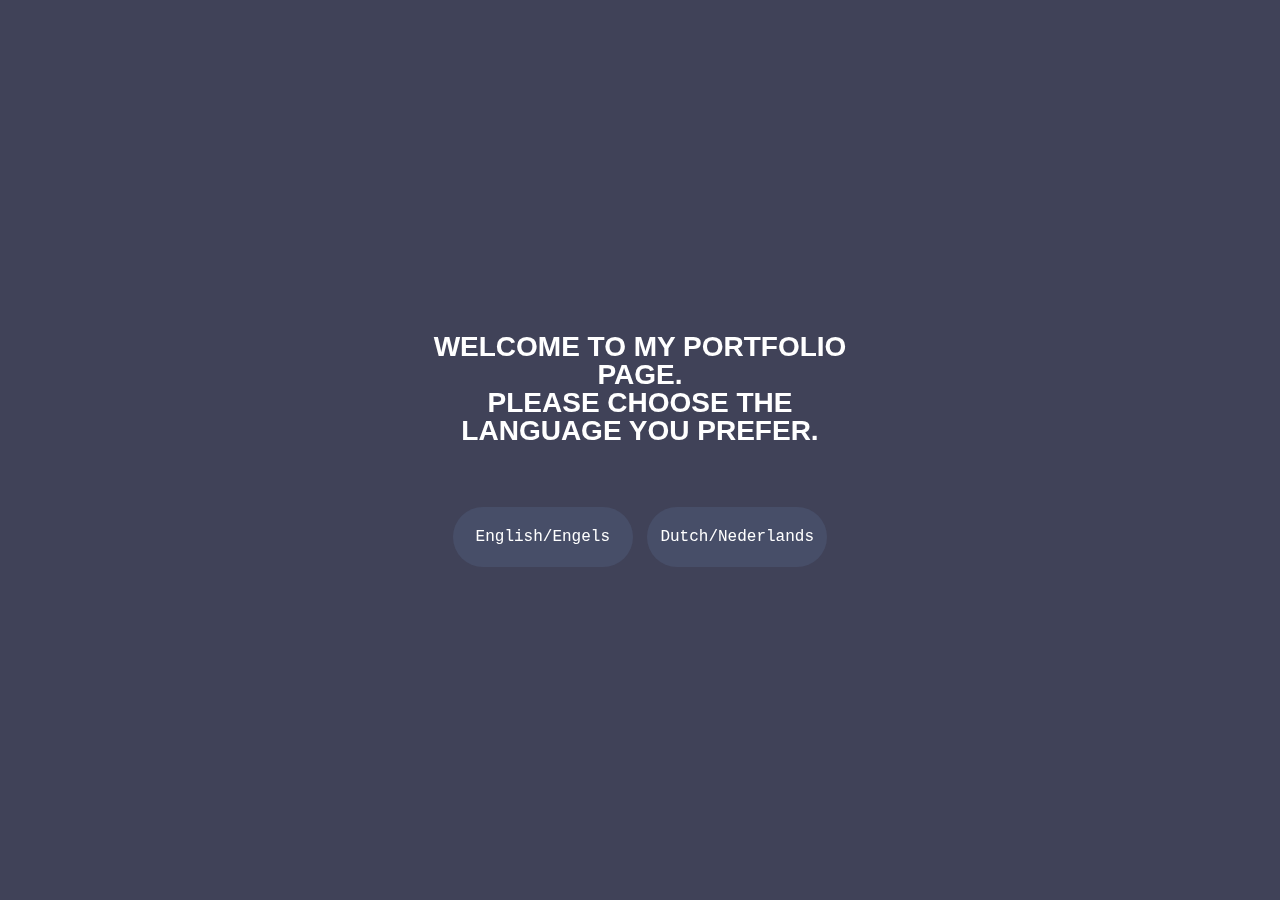
<file: index.html>
<!DOCTYPE html>
<html lang="en">
<head>
    <meta charset="UTF-8">
    <meta http-equiv="X-UA-Compatible" content="IE=edge">
    <meta name="viewport" content="width=device-width, initial-scale=1.0">
    <title>portfolio</title>
    <link rel="stylesheet" href="style.css">
    <link rel="stylesheet" href="./stylesheets/background.css">
    <link rel="stylesheet" href="./stylesheets/Background2.css">
</head>
<body id="scroll-page">

    <div class="container">
        <h1>
            Welcome to my portfolio page. <br>
            Please choose the language you prefer. <br>
        </h1>
        <div class="buttons">
            <a class="btn btnLeft" href="pages/englishAboutMe.html" onclick=chooseLanguage("english")>English/Engels</a>
            <a class="btn btnRight" href="pages/englishAboutMe.html" onclick=chooseLanguage("dutch")>Dutch/Nederlands</a>
        </div>
    </div>


    <section>
        <div></div>
        <div></div>
        <div></div>
        <div></div>
        <div></div>
        <div></div>
        <div></div>
        <div></div>
        <div></div>
        <div></div>
        <div></div>
        <div></div>
        <div></div>
        <div></div>
        <div></div>
        <div></div>
    </section>

    <script src="/scripts/EnglishOrDutch.js"></script>
</body>
</html>
</file>
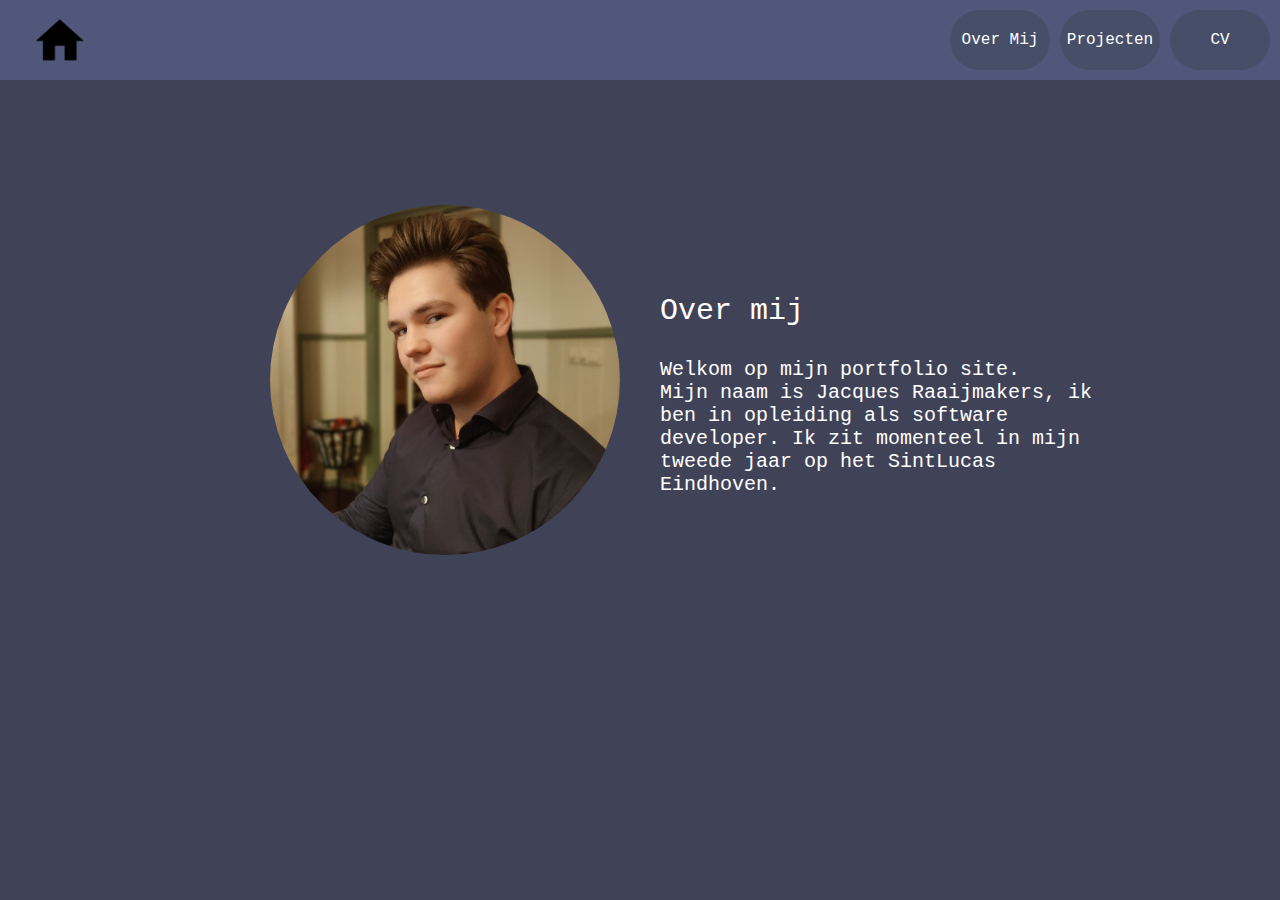
<file: pages/englishAboutMe.html>
<!DOCTYPE html>
<html lang="en">
<head>
    <meta charset="UTF-8">
    <meta http-equiv="X-UA-Compatible" content="IE=edge">
    <meta name="viewport" content="width=device-width, initial-scale=1.0">
    <title>portfolio</title>
    <link rel="stylesheet" href="../stylesheets/aboutMe.css">
    <link rel="stylesheet" href="../stylesheets/topBar.css">
</head>
<body onload="setAboutMeText(); setTopBarTextAboutMe(); changeFlag()">

    <div class="topbar">
        <div class="top-left">
            <a class="logoBtn topBtn" href="../index.html">
                <div class="home"></div>
            </a>
            <a class="logoBtn topBtn" onclick="changeLanguage()" href="">
                <div id="flag"></div>
            </a>
        </div>
        <div class="top-right" id="topBarContentAboutMe"></div>
    </div>

    <div class="contentBox">
        <div class="pfp">
            <img class="picture" src="../images/SquarePictureOfMe.jpg" alt="image" width="350px">
        </div>
        <div class="content" id="aboutMeContent"></div>
    </div>

    <script src="/scripts/EnglishOrDutch.js"></script>
</body>
</html>
</file>
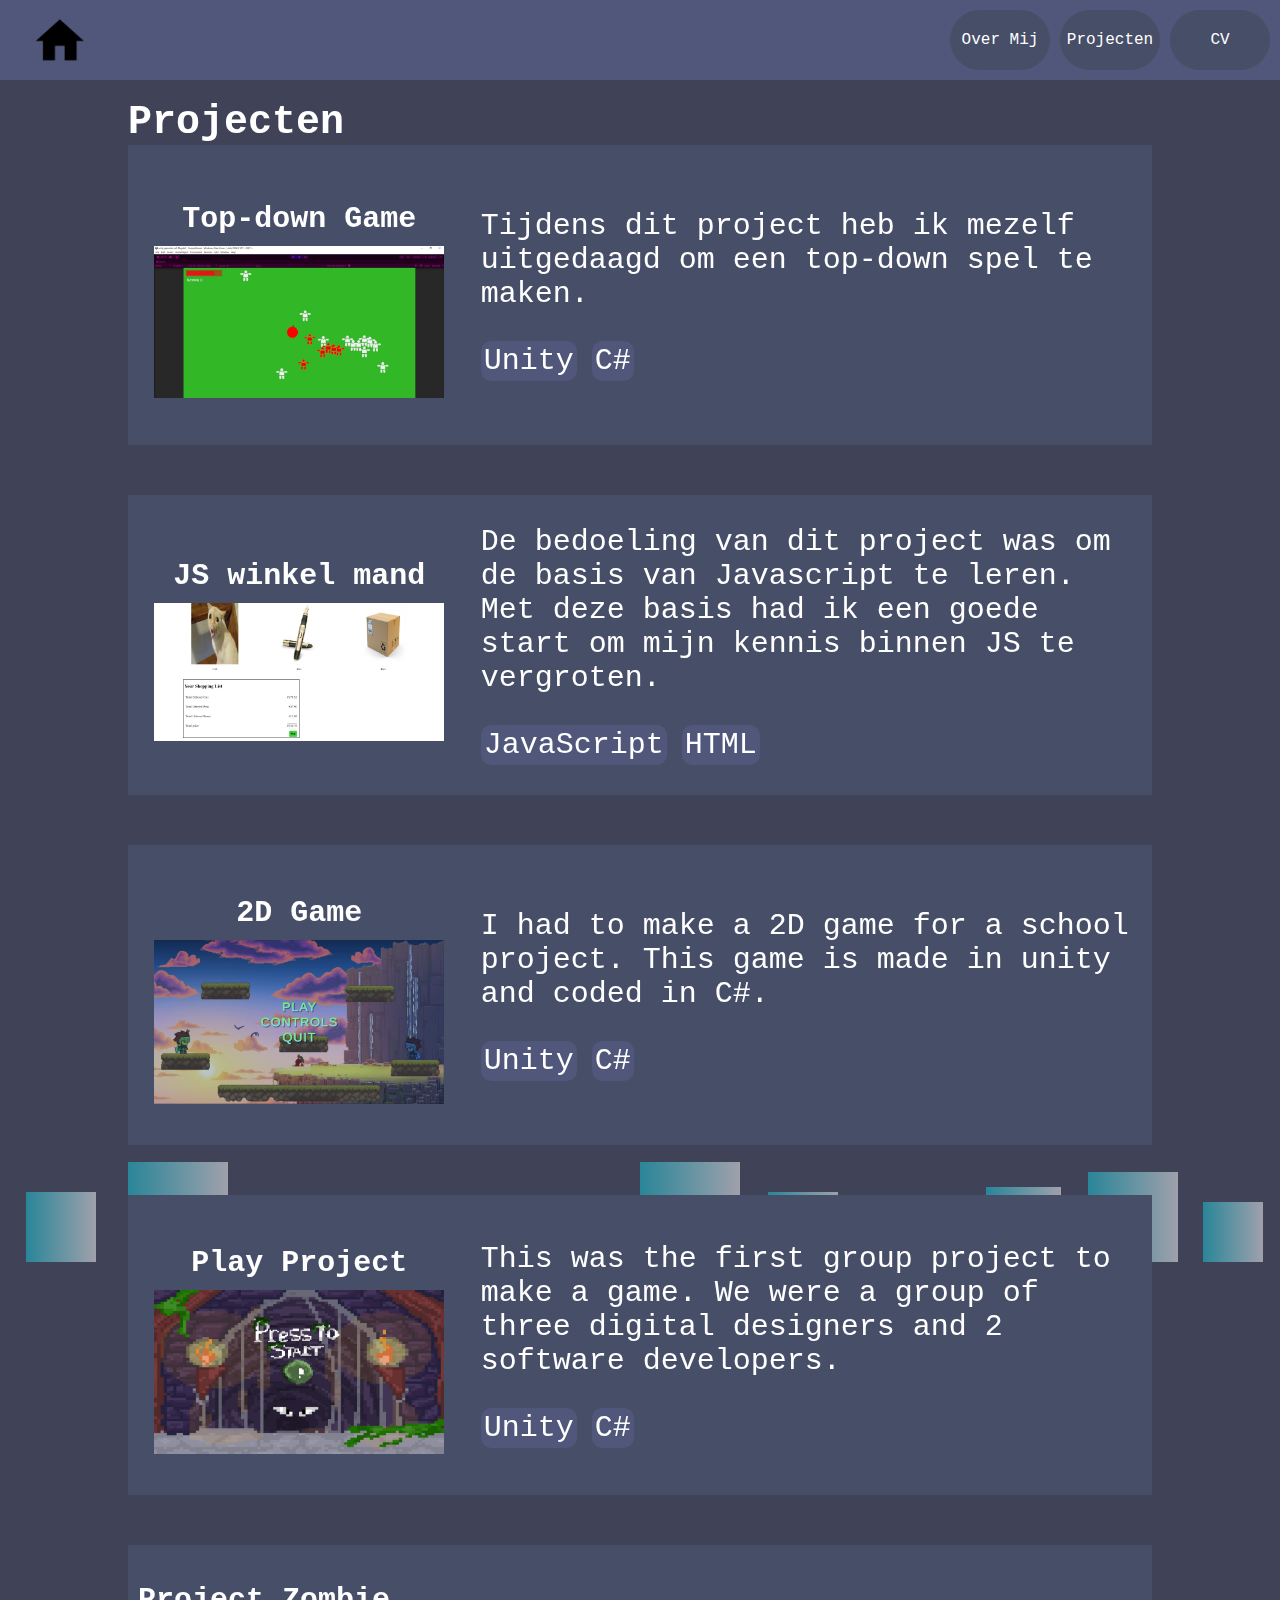
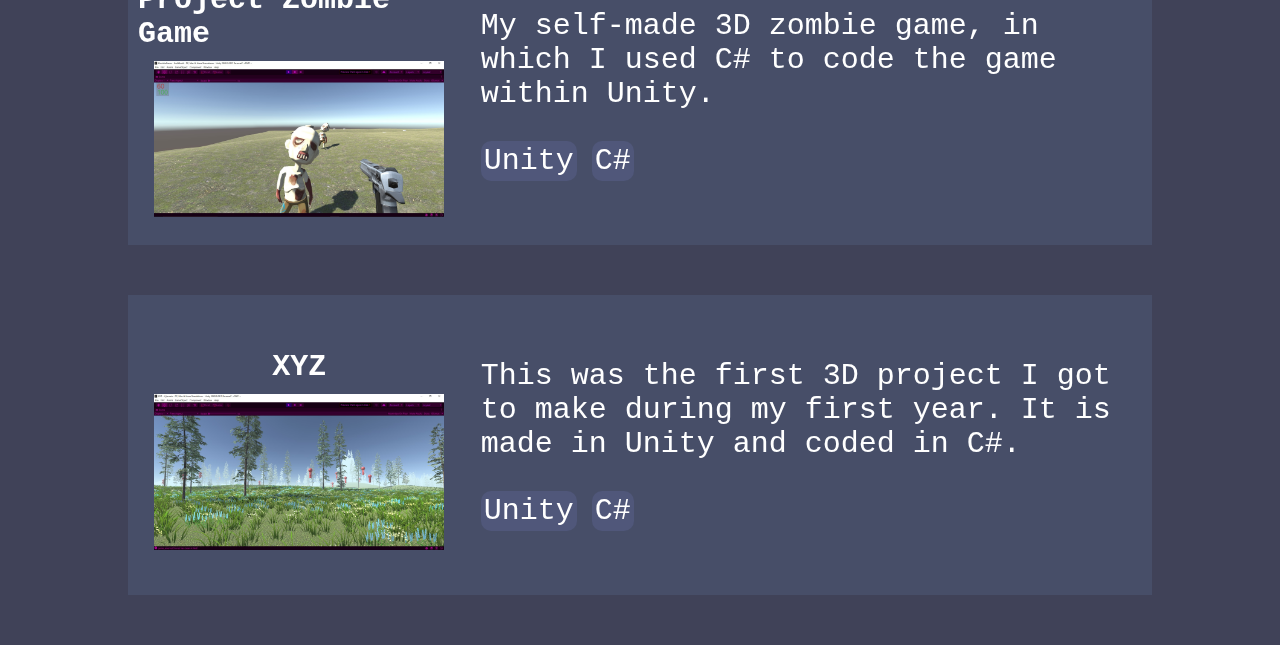
<file: pages/englishProjects.html>
<!DOCTYPE html>
<html lang="en">
	<head>
		<meta charset="UTF-8" />
		<meta http-equiv="X-UA-Compatible" content="IE=edge" />
		<meta name="viewport" content="width=device-width, initial-scale=1.0" />
		<title>portfolio</title>
		<link rel="stylesheet" href="../stylesheets/projects.css" />
		<link rel="stylesheet" href="../stylesheets/background.css">
		<link rel="stylesheet" href="../stylesheets/topBar.css">
	</head>
	<body id="scroll-page" onload="setProjectText(); setTopBarTextProject(); changeFlag()">

		<ul class="floatingBoxes">
			<li></li>
			<li></li>
			<li></li>
			<li></li>
			<li></li>
			<li></li>
			<li></li>
			<li></li>
			<li></li>
			<li></li>
			<li></li>
			<li></li>
		</ul>

		<div class="topbar">
			<div class="top-left">
				<a class="logoBtn topBtn" href="../index.html">
					<div class="home"></div>
				</a>
				<a class="logoBtn topBtn" onclick="changeLanguage()" href="">
					<div id="flag"></div>
				</a>
			</div>
			<div class="top-right" id="topBarContentProjects"></div>
		</div>

		<main>
			<div class="content"></div>
		</main>

		<script src="/scripts/EnglishOrDutch.js"></script>
	</body>
</html>
</file>
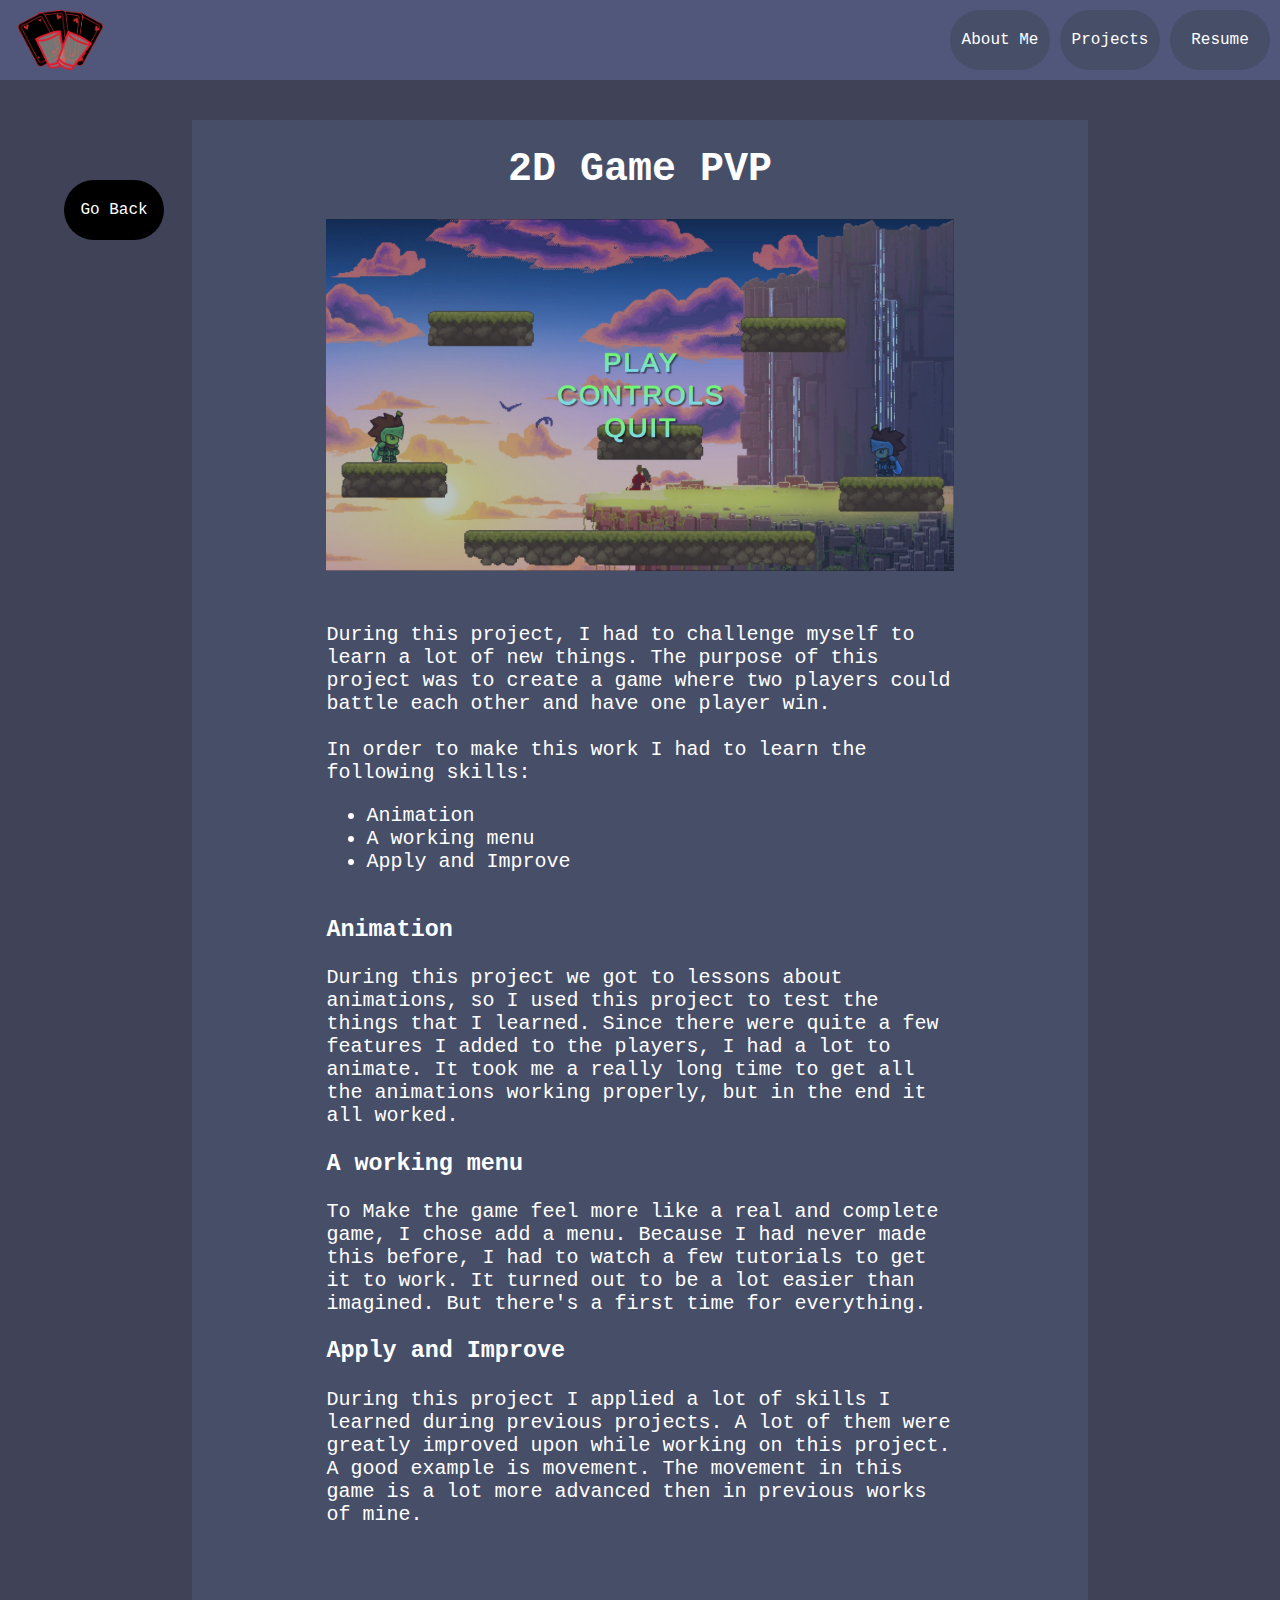
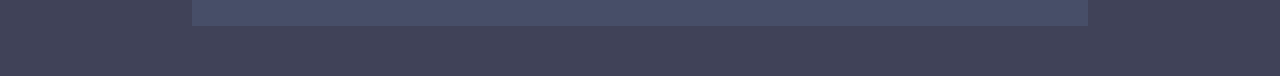
<file: pages/ProjectPages/2D_PVP_Game_English.html>
<!DOCTYPE html>
<html lang="en">
<head>
  <meta charset="UTF-8">
  <meta http-equiv="X-UA-Compatible" content="IE=edge">
  <meta name="viewport" content="width=device-width, initial-scale=1.0">
  <title>Zombie Game</title>
  <link rel="stylesheet" href="../../stylesheets/ProjectSetup.css"/>
</head>
<body>
<div class="topbar">
  <div class="top-left">
    <a class="logoBtn topBtn" href="../../index.html">
      <img src="../../images/logo.png" alt="logo"/>
    </a>
  </div>
  <div class="top-right">
    <a class="aboutMeBtn topBtn" href="../englishAboutMe.html"> About Me </a>
    <a class="projectsBtn topBtn" href="../englishProjects.html">
      Projects
    </a>
    <a class="resumeBtn topBtn" href="../../CV/CV Jacques Raaijmakers 2022.pdf" target="_blank"> Resume </a>
  </div>
</div>

<a href="../englishProjects.html">
  <div class="backButton">Go Back</div>
</a>

<main>
  <div class="content">
    <div>
      <h1>2D Game PVP</h1>
    </div>
    <div class="picture1">
      <img src="../../images/2DGame/2DGameMenu.jpg" alt="ZombieGame" width="100%">
    </div>

    <br><br>

    <div class="projects-explanation">
      During this project, I had to challenge myself to learn a lot of new things.
      The purpose of this project was to create a game where two players could battle
      each other and have one player win.
      <br>
      <br>
      In order to make this work I had to learn the following skills:

      <ul>
        <li>Animation</li>
        <li>A working menu</li>
        <li>Apply and Improve</li>
      </ul>

      <h3>Animation</h3>
      During this project we got to lessons about animations, so
      I used this project to test the things that I learned. Since
      there were quite a few features I added to the players, I had a
      lot to animate. It took me a really long time to get all the
      animations working properly, but in the end it all worked.

      <h3>A working menu</h3>
      To Make the game feel more like a real and complete game, I
      chose add a menu. Because I had never made this before, I had to
      watch a few tutorials to get it to work. It turned out to be
      a lot easier than imagined. But there's a first time for everything.

      <h3>Apply and Improve</h3>
      During this project I applied a lot of skills I learned during
      previous projects. A lot of them were greatly improved upon while
      working on this project. A good example is movement. The movement
      in this game is a lot more advanced then in previous works of mine.

      <br>
    </div>
  </div>
</main>

</body>
</html>
</file>
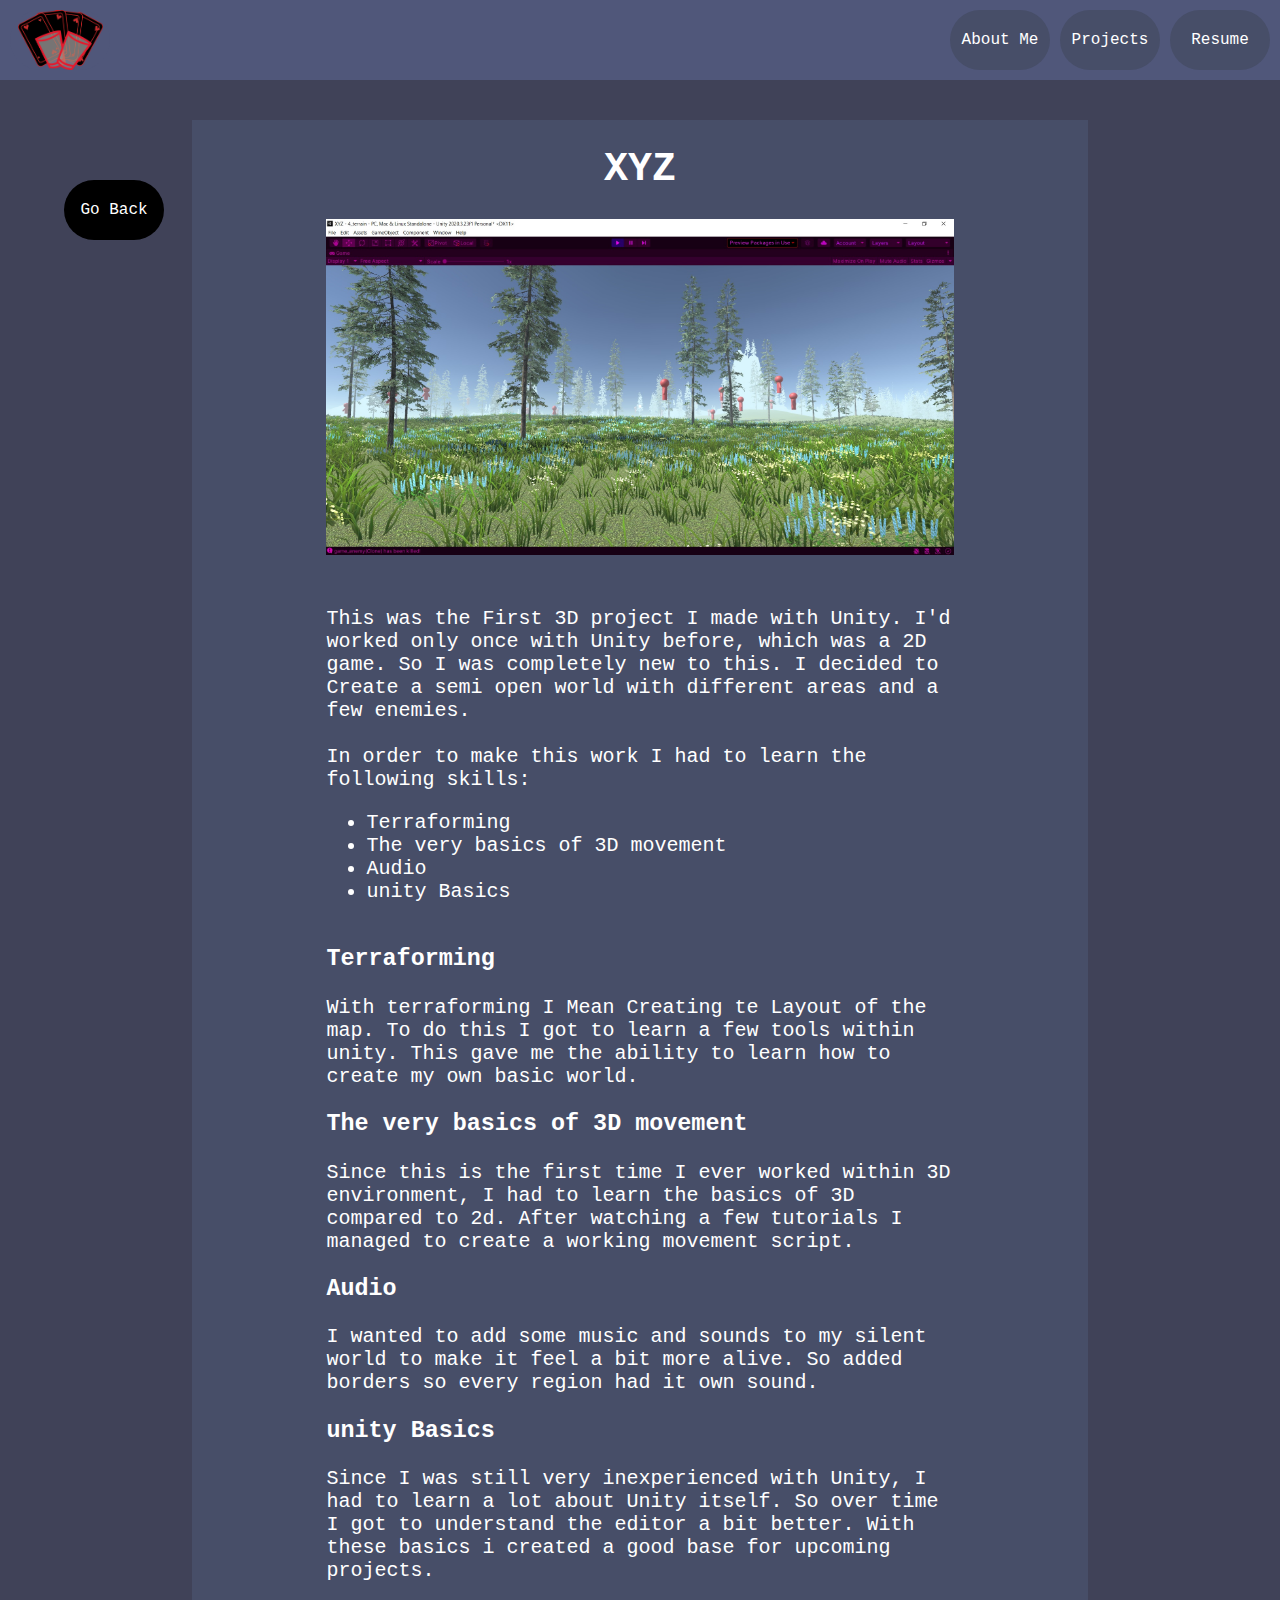
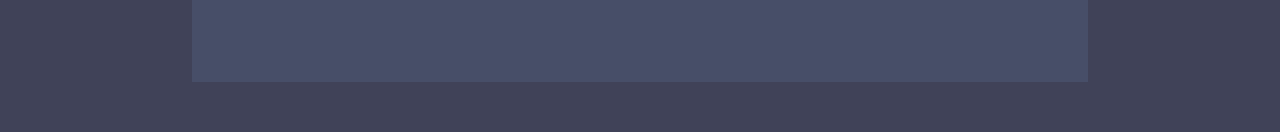
<file: pages/ProjectPages/First_3D_Game_English.html>
<!DOCTYPE html>
<html lang="en">
<head>
    <meta charset="UTF-8">
    <meta http-equiv="X-UA-Compatible" content="IE=edge">
    <meta name="viewport" content="width=device-width, initial-scale=1.0">
    <title>Zombie Game</title>
    <link rel="stylesheet" href="../../stylesheets/ProjectSetup.css"/>
</head>
<body>
<div class="topbar">
    <div class="top-left">
        <a class="logoBtn topBtn" href="../../index.html">
            <img src="../../images/logo.png" alt="logo"/>
        </a>
    </div>
    <div class="top-right">
        <a class="aboutMeBtn topBtn" href="../englishAboutMe.html"> About Me </a>
        <a class="projectsBtn topBtn" href="../englishProjects.html">
            Projects
        </a>
        <a class="resumeBtn topBtn" href="../../CV/CV Jacques Raaijmakers 2022.pdf" target="_blank"> Resume </a>
    </div>
</div>

<a href="../englishProjects.html">
    <div class="backButton">Go Back</div>
</a>

<main>
    <div class="content">
        <div>
            <h1>XYZ</h1>
        </div>
        <div class="picture1">
            <img src="../../images/XYZ/XYZBattle.jpg" alt="ZombieGame" width="100%">
        </div>

        <br><br>

        <div class="projects-explanation">
            This was the First 3D project I made with Unity. I'd worked only once with Unity before,
            which was a 2D game. So I was completely new to this. I decided to Create a semi open
            world with different areas and a few enemies.
            <br>
            <br>
            In order to make this work I had to learn the following skills:

            <ul>
                <li>Terraforming</li>
                <li>The very basics of 3D movement</li>
                <li>Audio</li>
                <li>unity Basics</li>
            </ul>

            <h3>Terraforming</h3>
            With terraforming I Mean Creating te Layout of the map. To do
            this I got to learn a few tools within unity. This gave me the
            ability to learn how to create my own basic world.

            <h3>The very basics of 3D movement</h3>
            Since this is the first time I ever worked within 3D environment,
            I had to learn the basics of 3D compared to 2d. After watching a
            few tutorials I managed to create a working movement script.

            <h3>Audio</h3>
            I wanted to add some music and sounds to my silent world to make
            it feel a bit more alive. So added borders so every region had
            it own sound.

            <h3>unity Basics</h3>
            Since I was still very inexperienced with Unity, I had to learn
            a lot about Unity itself. So over time I got to understand the
            editor a bit better. With these basics i created a good base for
            upcoming projects.

            <br>
        </div>
    </div>
</main>

</body>
</html>
</file>
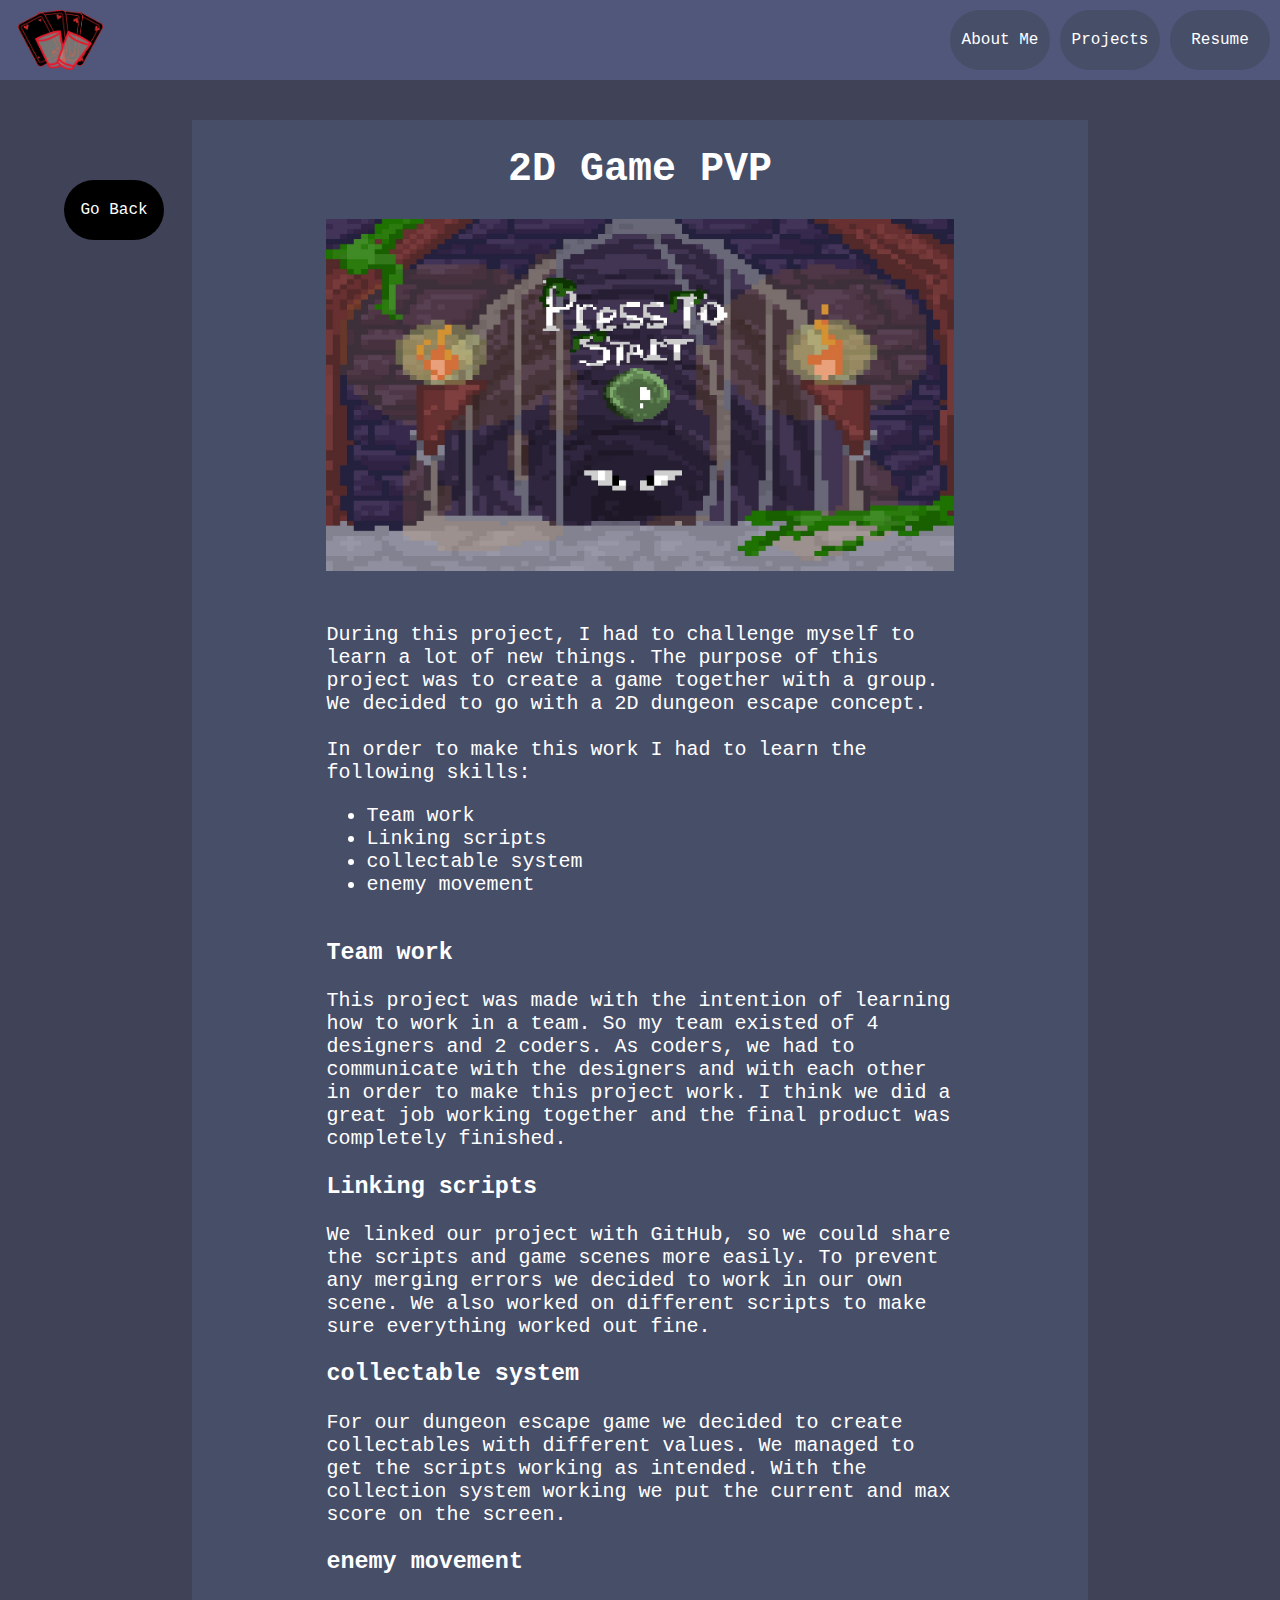
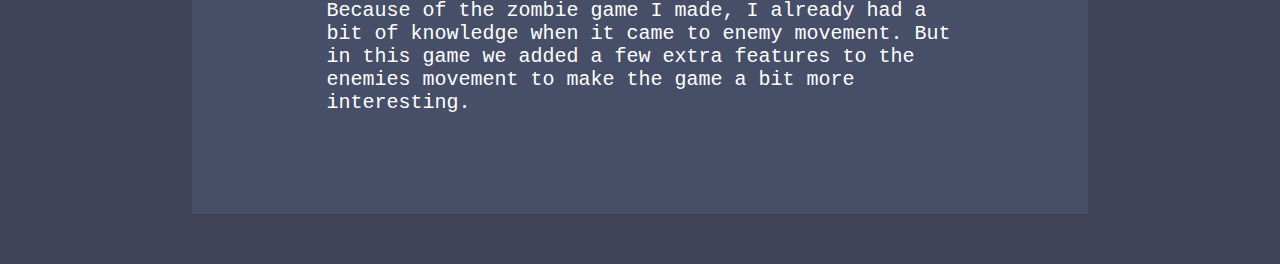
<file: pages/ProjectPages/ProjectPlay_English.html>
<!DOCTYPE html>
<html lang="en">
<head>
  <meta charset="UTF-8">
  <meta http-equiv="X-UA-Compatible" content="IE=edge">
  <meta name="viewport" content="width=device-width, initial-scale=1.0">
  <title>Zombie Game</title>
  <link rel="stylesheet" href="../../stylesheets/ProjectSetup.css"/>
</head>
<body>
<div class="topbar">
  <div class="top-left">
    <a class="logoBtn topBtn" href="../../index.html">
      <img src="../../images/logo.png" alt="logo"/>
    </a>
  </div>
  <div class="top-right">
    <a class="aboutMeBtn topBtn" href="../englishAboutMe.html"> About Me </a>
    <a class="projectsBtn topBtn" href="../englishProjects.html">
      Projects
    </a>
    <a class="resumeBtn topBtn" href="../../CV/CV Jacques Raaijmakers 2022.pdf" target="_blank"> Resume </a>
  </div>
</div>

<a href="../englishProjects.html">
  <div class="backButton">Go Back</div>
</a>

<main>
  <div class="content">
    <div>
      <h1>2D Game PVP</h1>
    </div>
    <div class="picture1">
      <img src="../../images/PlayProject/PlayMenu.jpg" alt="ZombieGame" width="100%">
    </div>

    <br><br>

    <div class="projects-explanation">
      During this project, I had to challenge myself to learn a lot of new things.
      The purpose of this project was to create a game together with a group. We
      decided to go with a 2D dungeon escape concept.
      <br>
      <br>
      In order to make this work I had to learn the following skills:

      <ul>
        <li>Team work</li>
        <li>Linking scripts</li>
        <li>collectable system</li>
        <li>enemy movement</li>
      </ul>

      <h3>Team work</h3>
      This project was made with the intention of learning how to
      work in a team. So my team existed of 4 designers and 2 coders.
      As coders, we had to communicate with the designers and with each
      other in order to make this project work. I think we did a great
      job working together and the final product was completely finished.

      <h3>Linking scripts</h3>
      We linked our project with GitHub, so we could share the scripts
      and game scenes more easily. To prevent any merging errors we
      decided to work in our own scene. We also worked on different
      scripts to make sure everything worked out fine.

      <h3>collectable system</h3>
      For our dungeon escape game we decided to create collectables with
      different values. We managed to get the scripts working as intended.
      With the collection system working we put the current and max score
      on the screen.

      <h3>enemy movement</h3>
      Because of the zombie game I made, I already had a bit of knowledge
      when it came to enemy movement. But in this game we added a few extra
      features to the enemies movement to make the game a bit more interesting.

      <br>
    </div>
  </div>
</main>

</body>
</html>
</file>
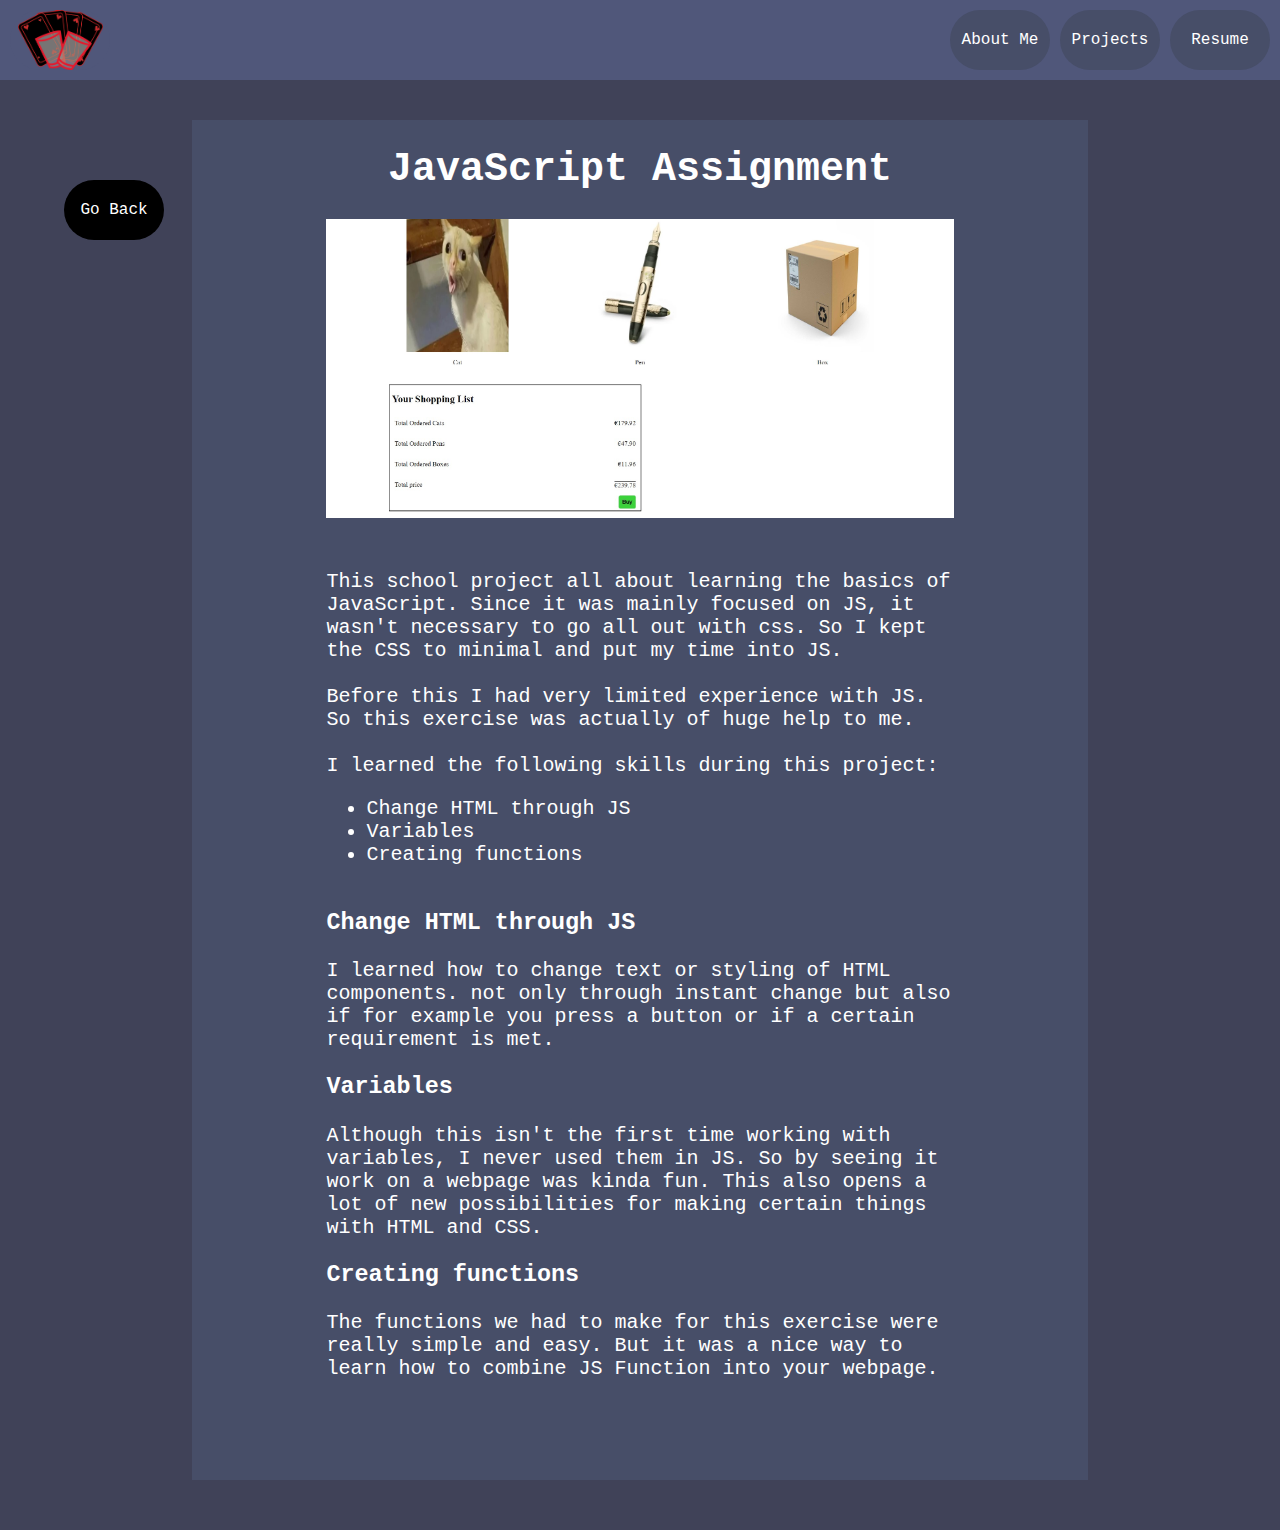
<file: pages/ProjectPages/ShoppingCart_English.html>
<!DOCTYPE html>
<html lang="en">
<head>
    <meta charset="UTF-8">
    <meta http-equiv="X-UA-Compatible" content="IE=edge">
    <meta name="viewport" content="width=device-width, initial-scale=1.0">
    <title>Zombie Game</title>
    <link rel="stylesheet" href="../../stylesheets/ProjectSetup.css"/>
</head>
<body>
    <div class="topbar">
        <div class="top-left">
            <a class="logoBtn topBtn" href="../../index.html">
                <img src="../../images/logo.png" alt="logo"/>
            </a>
        </div>
        <div class="top-right">
            <a class="aboutMeBtn topBtn" href="../englishAboutMe.html"> About Me </a>
            <a class="projectsBtn topBtn" href="../englishProjects.html">
                Projects
            </a>
            <a class="resumeBtn topBtn" href="../../CV/CV Jacques Raaijmakers 2022.pdf" target="_blank"> Resume </a>
        </div>
    </div>

    <a href="../englishProjects.html">
        <div class="backButton">Go Back</div>
    </a>

    <main>
        <div class="content">
            <div>
                <h1>JavaScript Assignment</h1>
            </div>
            <div class="picture1">
                <img src="../../images/JS_ShoppingCart/JS_ShoppingCart.jpg" alt="ZombieGame" width="100%">
            </div>

            <br><br>

            <div class="projects-explanation">
                This school project all about learning the basics of JavaScript.
                Since it was mainly focused on JS, it wasn't necessary to go all
                out with css. So I kept the CSS to minimal and put my time into JS.
                <br>
                <br>
                Before this I had very limited experience with JS. So this
                exercise was actually of huge help to me.
                <br>
                <br>
                I learned the following skills during this project:

                <ul>
                    <li>Change HTML through JS</li>
                    <li>Variables</li>
                    <li>Creating functions</li>
                </ul>

                <h3>Change HTML through JS</h3>
                I learned how to change text or styling of HTML components. not
                only through instant change but also if for example you press a
                button or if a certain requirement is met.

                <h3>Variables</h3>
                Although this isn't the first time working with variables, I never
                used them in JS. So by seeing it work on a webpage was kinda fun.
                This also opens a lot of new possibilities for making certain things
                with HTML and CSS.

                <h3>Creating functions</h3>
                The functions we had to make for this exercise were really simple
                and easy. But it was a nice way to learn how to combine JS Function
                into your webpage.

                <br>
            </div>
        </div>
    </main>

</body>
</html>
</file>
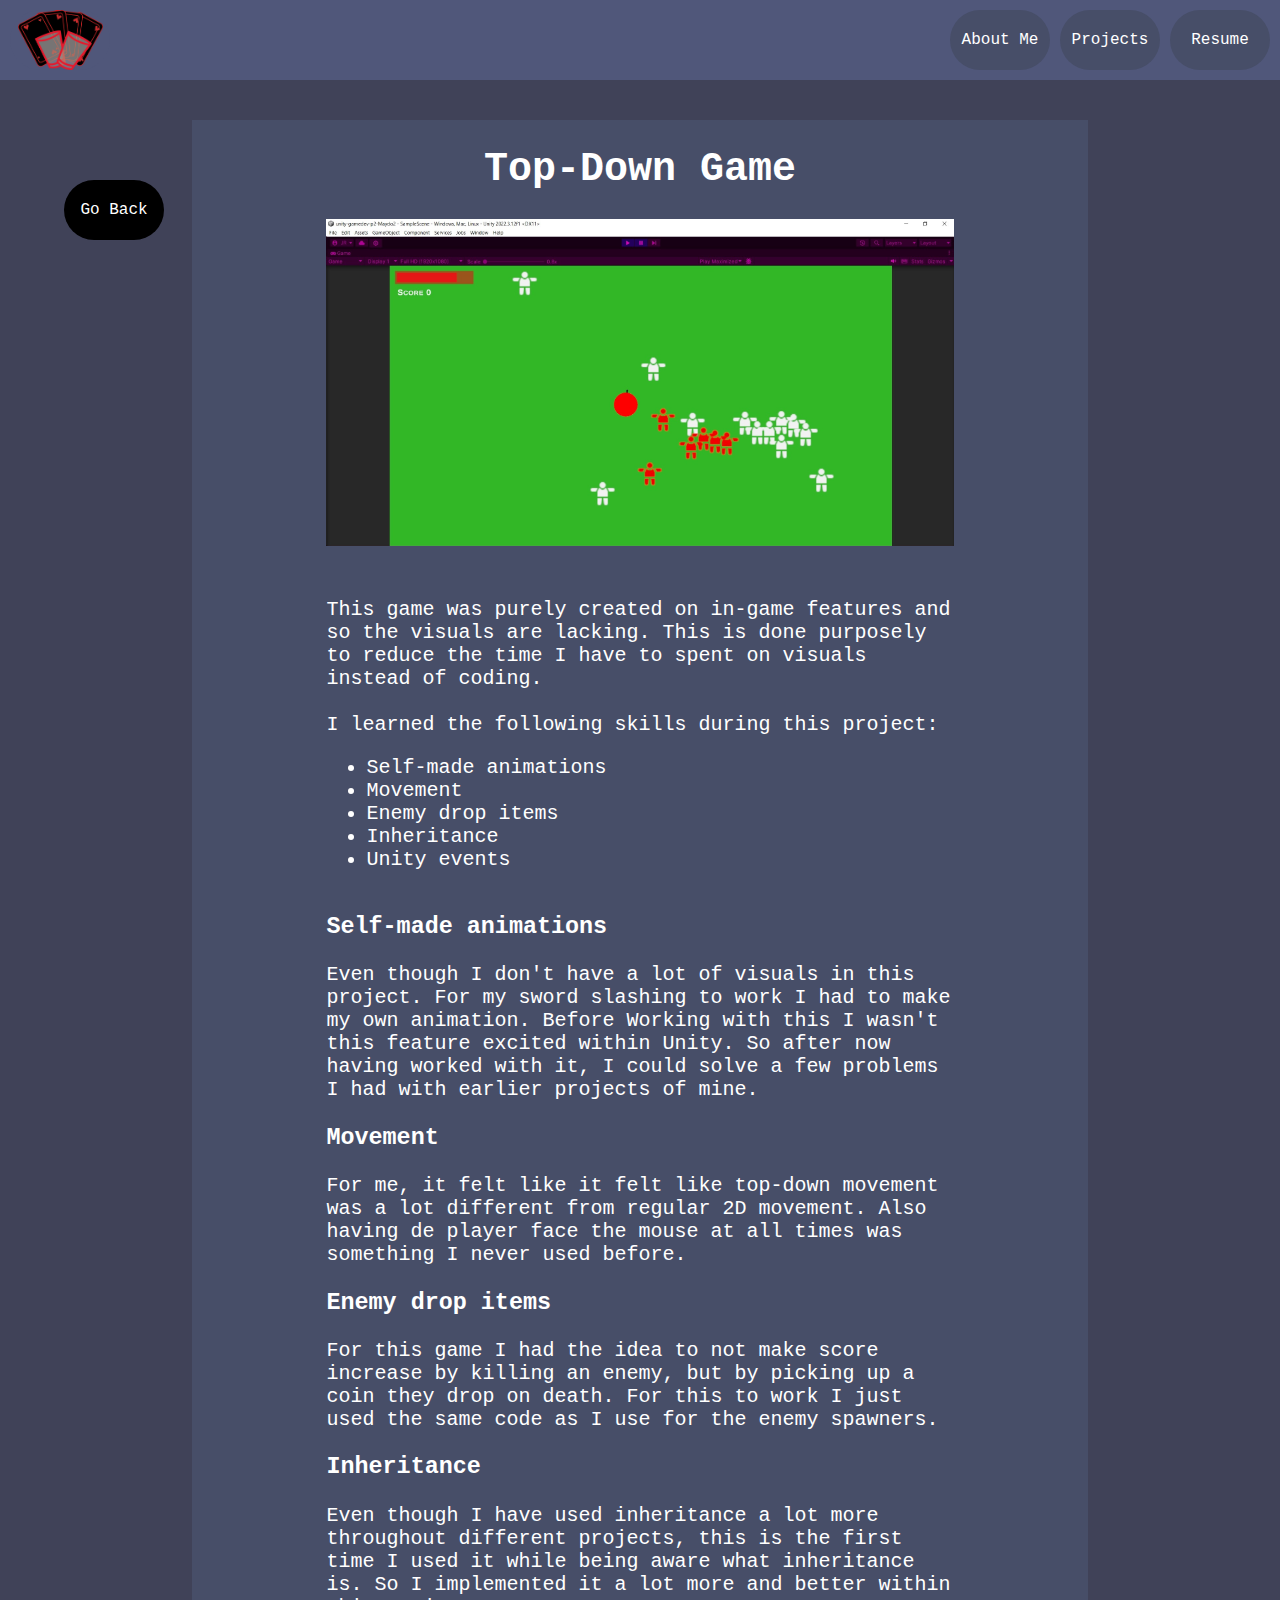
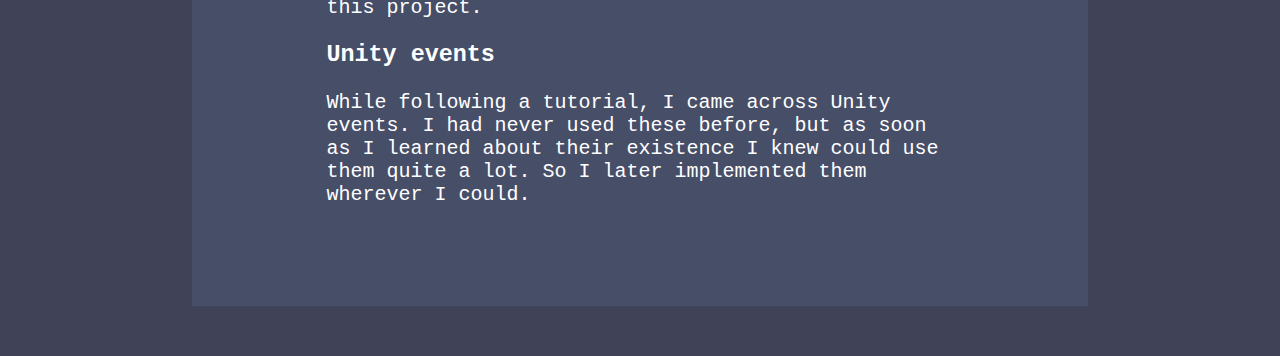
<file: pages/ProjectPages/TopDownGame_English.html>
<!DOCTYPE html>
<html lang="en">
<head>
  <meta charset="UTF-8">
  <meta http-equiv="X-UA-Compatible" content="IE=edge">
  <meta name="viewport" content="width=device-width, initial-scale=1.0">
  <title>Zombie Game</title>
  <link rel="stylesheet" href="../../stylesheets/ProjectSetup.css"/>
</head>
<body>
<div class="topbar">
  <div class="top-left">
    <a class="logoBtn topBtn" href="../../index.html">
      <img src="../../images/logo.png" alt="logo"/>
    </a>
  </div>
  <div class="top-right">
    <a class="aboutMeBtn topBtn" href="../englishAboutMe.html"> About Me </a>
    <a class="projectsBtn topBtn" href="../englishProjects.html">
      Projects
    </a>
    <a class="resumeBtn topBtn" href="../../CV/CV Jacques Raaijmakers 2022.pdf" target="_blank"> Resume </a>
  </div>
</div>

<a href="../englishProjects.html">
  <div class="backButton">Go Back</div>
</a>

<main>
  <div class="content">
    <div>
      <h1>Top-Down Game</h1>
    </div>
    <div class="picture1">
      <img src="../../images/TopDownGame/TopDownEditor.jpg" alt="ZombieGame" width="100%">
    </div>

    <br><br>

    <div class="projects-explanation">
      This game was purely created on in-game features and so the
      visuals are lacking. This is done purposely to reduce the time
      I have to spent on visuals instead of coding.
      <br>
      <br>
      I learned the following skills during this project:

      <ul>
        <li>Self-made animations</li>
        <li>Movement</li>
        <li>Enemy drop items</li>
        <li>Inheritance</li>
        <li>Unity events</li>
      </ul>

      <h3>Self-made animations</h3>
      Even though I don't have a lot of visuals in this project. For
      my sword slashing to work I had to make my own animation. Before
      Working with this I wasn't this feature excited within Unity. So
      after now having worked with it, I could solve a few problems I
      had with earlier projects of mine.

      <h3>Movement</h3>
      For me, it felt like it felt like top-down movement was a lot
      different from regular 2D movement. Also having de player face
      the mouse at all times was something I never used before.

      <h3>Enemy drop items</h3>
      For this game I had the idea to not make score increase by killing
      an enemy, but by picking up a coin they drop on death. For this
      to work I just used the same code as I use for the enemy spawners.

      <h3>Inheritance</h3>
      Even though I have used inheritance a lot more throughout different
      projects, this is the first time I used it while being aware what
      inheritance is. So I implemented it a lot more and better within
      this project.

      <h3>Unity events</h3>
      While following a tutorial, I came across Unity events. I had never
      used these before, but as soon as I learned about their existence I
      knew could use them quite a lot. So I later implemented them wherever
      I could.

      <br>
    </div>
  </div>
</main>

</body>
</html>
</file>
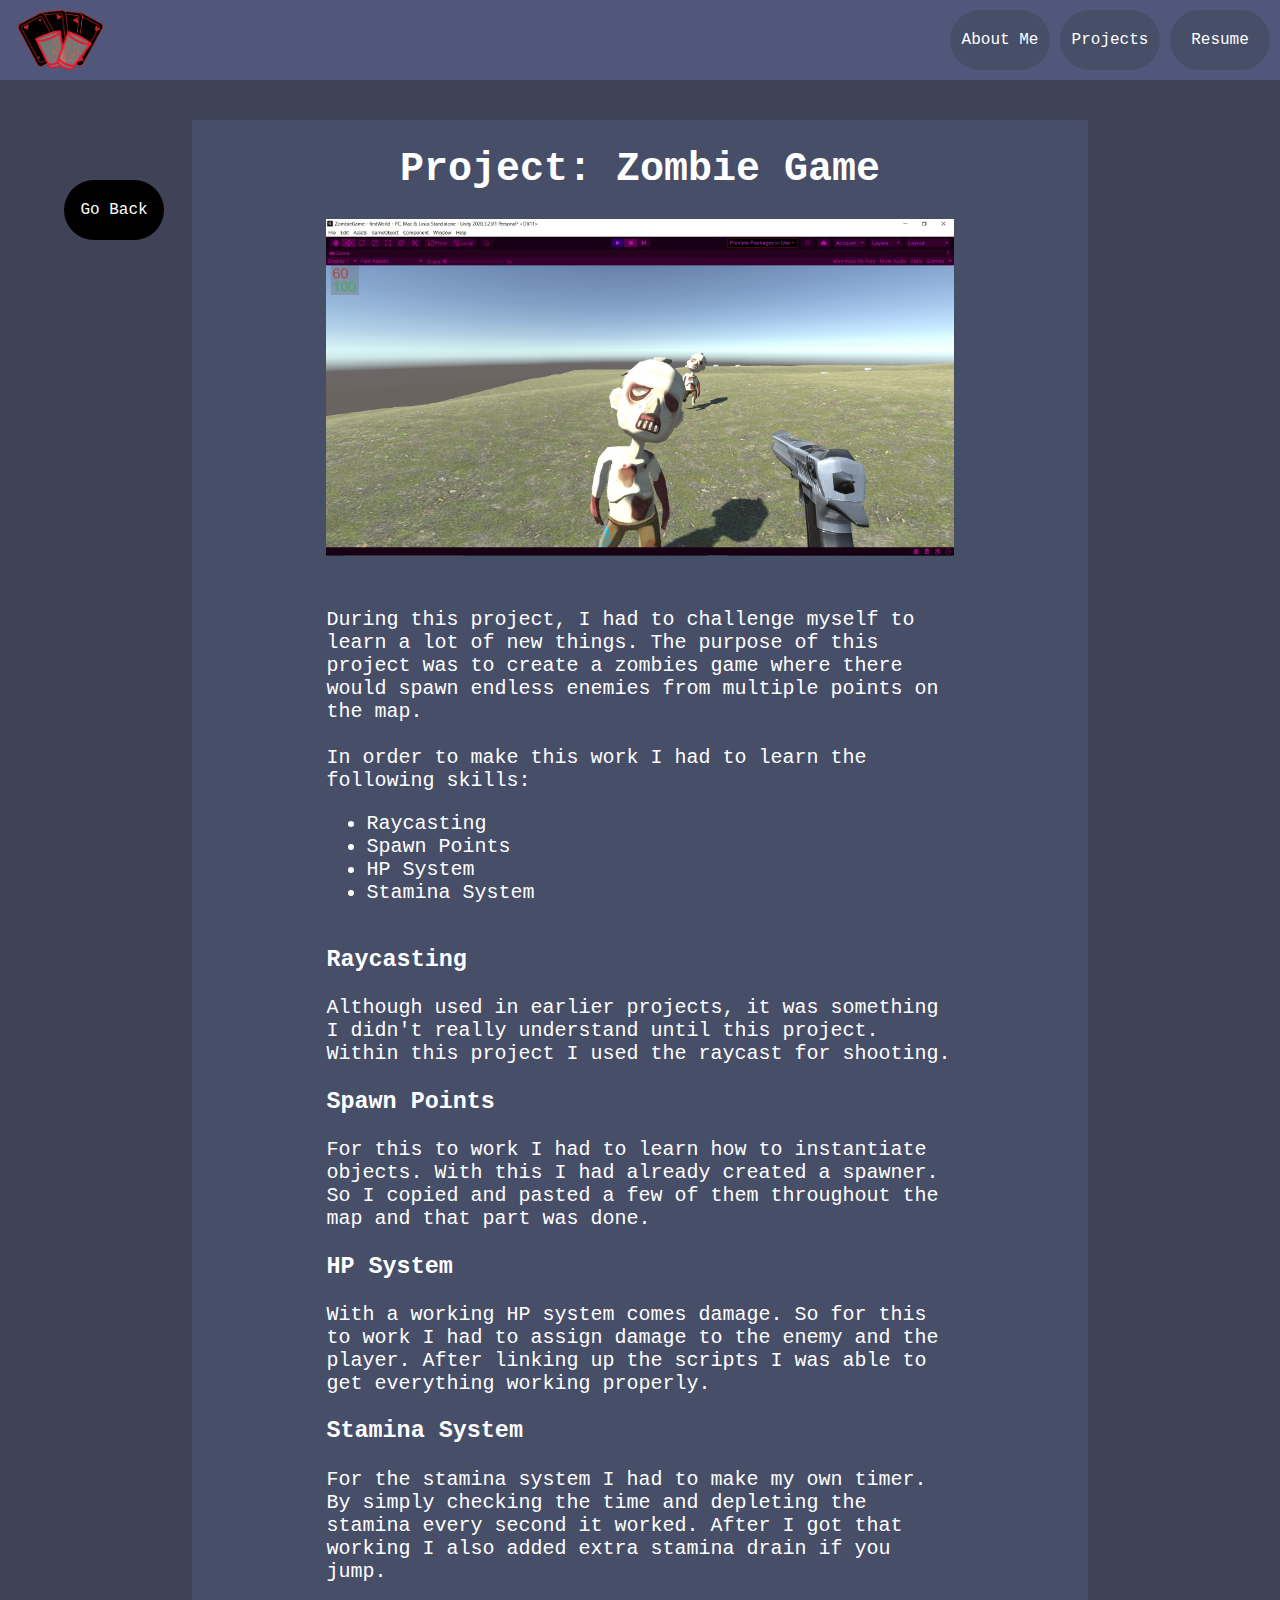
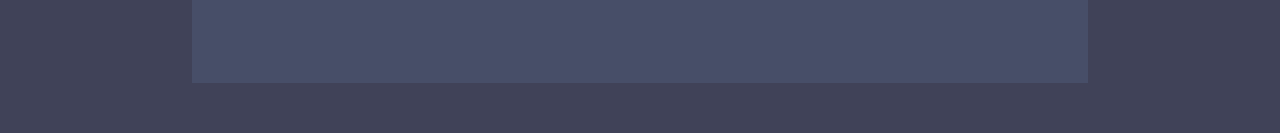
<file: pages/ProjectPages/ZombieGameEnglish.html>
<!DOCTYPE html>
<html lang="en">
<head>
    <meta charset="UTF-8">
    <meta http-equiv="X-UA-Compatible" content="IE=edge">
    <meta name="viewport" content="width=device-width, initial-scale=1.0">
    <title>Zombie Game</title>
    <link rel="stylesheet" href="../../stylesheets/ProjectSetup.css"/>
</head>
<body>
    <div class="topbar">
        <div class="top-left">
            <a class="logoBtn topBtn" href="../../index.html">
                <img src="../../images/logo.png" alt="logo"/>
            </a>
        </div>
        <div class="top-right">
            <a class="aboutMeBtn topBtn" href="../englishAboutMe.html"> About Me </a>
            <a class="projectsBtn topBtn" href="../englishProjects.html">
                Projects
            </a>
            <a class="resumeBtn topBtn" href="../../CV/CV Jacques Raaijmakers 2022.pdf" target="_blank"> Resume </a>
        </div>
    </div>

    <a href="../englishProjects.html">
        <div class="backButton">Go Back</div>
    </a>
    
    <main>
        <div class="content">
            <div>
                <h1>Project: Zombie Game</h1>
            </div>
            <div class="picture1">
                <img src="../../images/ZombieGame/EditorInGame.jpg" alt="ZombieGame" width="100%">
            </div>

            <br><br>

            <div class="projects-explanation">
                During this project, I had to challenge myself to learn a lot of new things.
                The purpose of this project was to create a zombies game where there would
                spawn endless enemies from multiple points on the map.
                <br>
                <br>
                In order to make this work I had to learn the following skills:

                <ul>
                    <li>Raycasting</li>
                    <li>Spawn Points</li>
                    <li>HP System</li>
                    <li>Stamina System</li>
                </ul>

                <h3>Raycasting</h3>
                Although used in earlier projects, it was something I didn't
                really understand until this project. Within this project I
                used the raycast for shooting.

                <h3>Spawn Points</h3>
                For this to work I had to learn how to instantiate objects. With
                this I had already created a spawner. So I copied and pasted a
                few of them throughout the map and that part was done.

                <h3>HP System</h3>
                With a working HP system comes damage. So for this to work I
                had to assign damage to the enemy and the player. After linking
                up the scripts I was able to get everything working properly.

                <h3>Stamina System</h3>
                For the stamina system I had to make my own timer. By simply
                checking the time and depleting the stamina every second it worked.
                After I got that working I also added extra stamina drain if you
                jump.

                <br>
            </div>
        </div>
    </main>
    
</body>
</html>
</file>
<file: style.css>
/* colors:
rgb(64, 66, 88);
rgb(71, 78, 104);
rgb(80, 87, 122);
rgb(107, 114, 142); */


head, body{
    padding: 0;
    margin: 0;
    background-color: rgb(64, 66, 88);
    font-family: 'Courier New', Courier, monospace;
}

a{
    text-decoration: none;
}

.container {
    width: 35%;
    height: 40%;
    display: flex;
    position: absolute;
    top: 50%;
    left: 50%;
    transform: translate(-50%, -50%);
    flex-direction: column;
    align-items: center;
    justify-content: space-evenly;
    color: white;
    font-size: 20px;
    text-align: center;
    z-index: 1;
}

.buttons {
    display: flex;
    align-items: center;
    width: 90%;
    justify-content: space-evenly;
}

.btn{
    height: 60px;
    width: 180px;
    background-color: rgb(71, 78, 104);
    color: white;
    border-radius: 30px;
    text-align: center;
    line-height: 60px;
    font-size: 1.6rem;
}
.btn:hover{
    box-shadow: 2px 0 2px 0 rgb(50, 50, 50);
}
</file>
<file: stylesheets/background.css>
*,
*::before,
*::after {
    margin: 0;
    padding: 0;
    box-sizing: border-box;
}

html {
    background-color: rgb(64, 66, 88);
    font-size: 62.5%;
}

body #static-page {
    position: static;
}

body #scroll-page {
    position: relative;
}

ul.floatingBoxes {
    position: fixed;
    top: -82%;
    left: 0;
    width: 100%;
    height: 100%;
    list-style: none;
    z-index: -1;
}

ul.floatingBoxes li {
    position: absolute;
    width: 2rem;
    height: 2rem;
    background-image: linear-gradient(
            to left,
            rgb(255, 255, 255),
            rgb(18, 201, 217)
    );
    opacity: 0.5;
    bottom: -110rem;
    animation: anim 25s linear infinite;
}

ul.floatingBoxes li:nth-child(1) {
    width: 10rem;
    height: 10rem;
    left: 10%;
    animation-delay: -5s;
    animation-duration: 15s;
}

ul.floatingBoxes li:nth-child(2) {
    width: 3.5rem;
    height: 3.5rem;
    left: 20%;
    animation-delay: -2s;
    animation-duration: 15s;
}

ul.floatingBoxes li:nth-child(3) {
    width: 5rem;
    height: 5rem;
    left: 28%;
    animation-delay: 0s;
    animation-duration: 12s;
}

ul.floatingBoxes li:nth-child(4) {
    width: 4.5rem;
    height: 4.5rem;
    left: 35%;
    animation-delay: 0s;
    animation-duration: 10s;
}

ul.floatingBoxes li:nth-child(5) {
    width: 6.5rem;
    height: 6.5rem;
    left: 43%;
    animation-delay: -2s;
    animation-duration: 9s;
}

ul.floatingBoxes li:nth-child(6) {
    width: 10rem;
    height: 10rem;
    left: 50%;
    animation-delay: -3s;
    animation-duration: 8s;
}

ul.floatingBoxes li:nth-child(7) {
    width: 7rem;
    height: 7rem;
    left: 60%;
    animation-delay: -3s;
    animation-duration: 13s;
}

ul.floatingBoxes li:nth-child(8) {
    width: 6rem;
    height: 6rem;
    left: 70%;
    animation-delay: -2s;
    animation-duration: 20s;
}

ul.floatingBoxes li:nth-child(9) {
    width: 7.5rem;
    height: 7.5rem;
    left: 77%;
    animation-delay: -3s;
    animation-duration: 16s;
}

ul.floatingBoxes li:nth-child(10) {
    width: 9rem;
    height: 9rem;
    left: 85%;
    animation-delay: 0s;
    animation-duration: 19s;
}

ul.floatingBoxes li:nth-child(11) {
    width: 6rem;
    height: 6rem;
    left: 94%;
    animation-delay: -2s;
    animation-duration: 15s;
}

ul.floatingBoxes li:nth-child(12) {
    width: 7rem;
    height: 7rem;
    left: 2%;
    animation-delay: -1s;
    animation-duration: 11s;
}

@keyframes anim {
    0% {
        transform: translateY(0) rotate(0);
        opacity: 0;
        border-radius: 0;
    }
    100% {
        transform: translateY(-125rem) rotate(1360deg);
        opacity: 1;
        border-radius: 50%;
    }
}

a{
    color:#fff;
}
</file>
<file: stylesheets/Background2.css>
body {
    margin: 0;
    padding: 0;
}
h1{
    font-size: 1.4em;
    font-family: sans-serif;
    text-transform: uppercase;
    line-height: 1;
    mix-blend-mode: difference;
    z-index: 1;
}
section{
    display: flex;
    background-color: rgb(64, 66, 88);
    width: 100%;
    height: 100vh;
    z-index: -2;
}
section div {
    width: 10%;
    height: 100%;
    background: linear-gradient(to top, rgb(255, 255, 255), rgb(18, 201, 217));
    transform: scaleY(0);
    animation: animate 8s linear infinite;
    &:nth-child(odd){
        transform-origin: top;
    }
    &:nth-child(even){
        transform-origin: bottom;
    }
    &:nth-child(1) {
        animation-delay: 0s;
    }
    &:nth-child(2){
        animation-delay: .5s;
    }
    &:nth-child(3){
        animation-delay: 1s;
    }
    &:nth-child(4){
        animation-delay: 1.5s;
    }
    &:nth-child(5){
        animation-delay: 2s;
    }
    &:nth-child(6){
        animation-delay: 2.5s;
    }
    &:nth-child(7){
        animation-delay: 3s;
    }
    &:nth-child(8){
        animation-delay: 3.5s;
    }
    &:nth-child(9){
        animation-delay: 4s;
    }
    &:nth-child(10){
        animation-delay: 4.5s;
    }

    &:nth-child(11){
        animation-delay: 5s;
    }
    &:nth-child(12){
        animation-delay: 5.5s;
    }
    &:nth-child(13){
        animation-delay: 6s;
    }
    &:nth-child(14){
        animation-delay: 6.5s;
    }
    &:nth-child(15){
        animation-delay: 7s;
    }
    &:nth-child(16){
        animation-delay: 7.5s;
    }
}

@keyframes animate {
    0% {
        transform: scaleY(0);
    }
    25%, 75% {
        transform: scaleY(1);
    }
    100% {
        transform: scaleY(0);
    }
}
</file>
<file: stylesheets/aboutMe.css>
/* colors:
rgb(64, 66, 88);
rgb(71, 78, 104);
rgb(80, 87, 122);
rgb(107, 114, 142); */

head, body{
    padding: 0;
    margin: 0;
    background-color: rgb(64, 66, 88);
    font-family: 'Courier New', Courier, monospace;
}

a{
    display: block;
    text-decoration: none;
    color: white;
}

.contentBox{
    width: 100%;
    height: 600px;
    padding-top: 80px;
    display: flex;
    flex-direction: row;
    justify-content: center;
    align-items: center;
    color: white;
    font-size: 20px;
    background-color: transparent;
}
.contentBox div{
    width: 35%;
    margin-right: 20px;
    margin-left: 20px;
}
.pfp{
    display: flex;
    flex-direction: row-reverse;
}
.picture{
    border-radius: 200px;
    overflow: hidden;
}

.topText{
    font-size: 30px;
}
</file>
<file: stylesheets/topBar.css>
.topbar {
    color: white;
    width: 100%;
    display: flex;
    justify-content: space-between;
    padding: 10px 0;
    position: fixed;
    background-color: rgb(80, 87, 122);
    z-index: 1;
    font-size: 16px;
}

.top-right {
    display: flex;
}

.top-left {
    display: flex;
}

.top-left a {
    margin-left: 10px;
    background-color: rgb(80, 87, 122);
}

.top-right a {
    margin-right: 10px;
}

.topBtn{
    height: 60px;
    width: 100px;
    background-color: rgb(71, 78, 104);
    border-radius: 30px;
    text-align: center;
    line-height: 60px;
}

.topBtn:hover{
    box-shadow: 2px 0 2px 0 rgb(50, 50, 50);
}

.logoBtn {
    display: flex;
    align-items: center;
    justify-content: center;
}

.logoBtn > div{
    background-size: contain;
    background-repeat: no-repeat;
    width: 80%;
    height: 80%;
    background-position: center;
}

.home {
    background-image: url("../images/home_button.png");
}
</file>
<file: stylesheets/projects.css>
/* colors:
rgb(64, 66, 88);
rgb(71, 78, 104);
rgb(80, 87, 122);
rgb(107, 114, 142); */

head, body{
    padding: 0;
    margin: 0;
    background-color: rgb(64, 66, 88);
    font-family: 'Courier New', Courier, monospace;
}

a {
    display: block;
    text-decoration: none;
    color: white;
}

.content{
    color: white;
    font-size: 20px;
    display: flex;
    flex-direction: column;
    justify-content: space-between;
    width: 80%;
}

main {
    position: absolute;
    margin-top: 100px;
    display: flex;
    width: 100%;
    justify-content: center;
    min-width: 660px;
}

.projects {
    display: flex;
    justify-content: space-between;
    flex-direction: column;
}

.projects a {
    margin-bottom: 50px;
}

.project {
    display: flex;
    justify-content: space-between;
    background-color: rgb(71, 78, 104);
    flex-direction: row;
    min-width: 500px;
    align-items: center;
}

.project-text-block {
    display: flex;
    flex-direction: column;
    padding: 10px;
    margin: 0;
    width: calc(100% - 20px);
    font-size: 30px !important;
}

.languages {
    display: flex;
    flex-direction: row;
    list-style: none;
    margin-top: 30px;
}
.languages li {
    margin-right: 15px;
    background-color: rgb(80, 87, 122);
    padding: 3px;
    border-radius: 10px;
}

.project h2 {
    margin: 10px 0;
}

.project-image-block {
    display: flex;
    flex-direction: column;
    align-items: center;
    justify-content: center;
    width: 500px;
    padding: 10px;
    min-height: 300px;
}

.project-image-block img {
    width: 90%;
}

.project-image-block p {
    margin: 0;
    font-size: 16px;
}

@media only screen and (max-width: 1200px) {
    .project {
        flex-direction: column;
    }

    .project-text-block{
        align-items: center;
    }
}
</file>
<file: stylesheets/ProjectSetup.css>
/* colors:
rgb(64, 66, 88);
rgb(71, 78, 104);
rgb(80, 87, 122);
rgb(107, 114, 142); */

head, body{
    padding: 0;
    margin: 0;
    background-color: rgb(64, 66, 88);
    color: white;
    font-family: 'Courier New', Courier, monospace;
}

a{
    display: block;
    text-decoration: none;
    color: white;
}

.topbar {
    width: 100%;
    display: flex;
    justify-content: space-between;
    padding: 10px 0;
    position: fixed;
    background-color: rgb(80, 87, 122);
    z-index: 1;
    font-size: 16px;
}
.logoBtn img {
    width: 85px !important;
}

.top-right {
    display: flex;
}

.top-left a {
    margin-left: 10px;
    background-color: rgb(80, 87, 122);
}

.top-right a {
    margin-right: 10px;
}

.topBtn{
    height: 60px;
    width: 100px;
    background-color: rgb(71, 78, 104);
    border-radius: 30px;
    text-align: center;
    line-height: 60px;
    top: 50%;
}

.topBtn:hover{
    box-shadow: 2px 0 2px 0 rgb(50, 50, 50);
}

main {
    position: absolute;
    display: flex;
    width: 100%;
    margin-top: 120px;
    justify-content: center;
    min-width: 660px;
}

.content{
    font-size: 20px;
    width: 70%;
    padding-bottom: 100px;
    background-color: rgb(71, 78, 104);
    display: flex;
    flex-direction: column;
    justify-content: center;
    align-items: center;
    margin-bottom: 50px;
}

.picture1 {
    width: 70%;
    height: fit-content;
}

.projects-explanation {
    width: 70%;
    display: flex;
    flex-direction: column;
}

.backButton{
    z-index: 1;
    position: fixed;
    width: 100px;
    top: 20%;
    left: 5%;
    height: 60px;
    background-color: black;
    border-radius: 30px;
    text-align: center;
    line-height: 60px;
}
</file>
